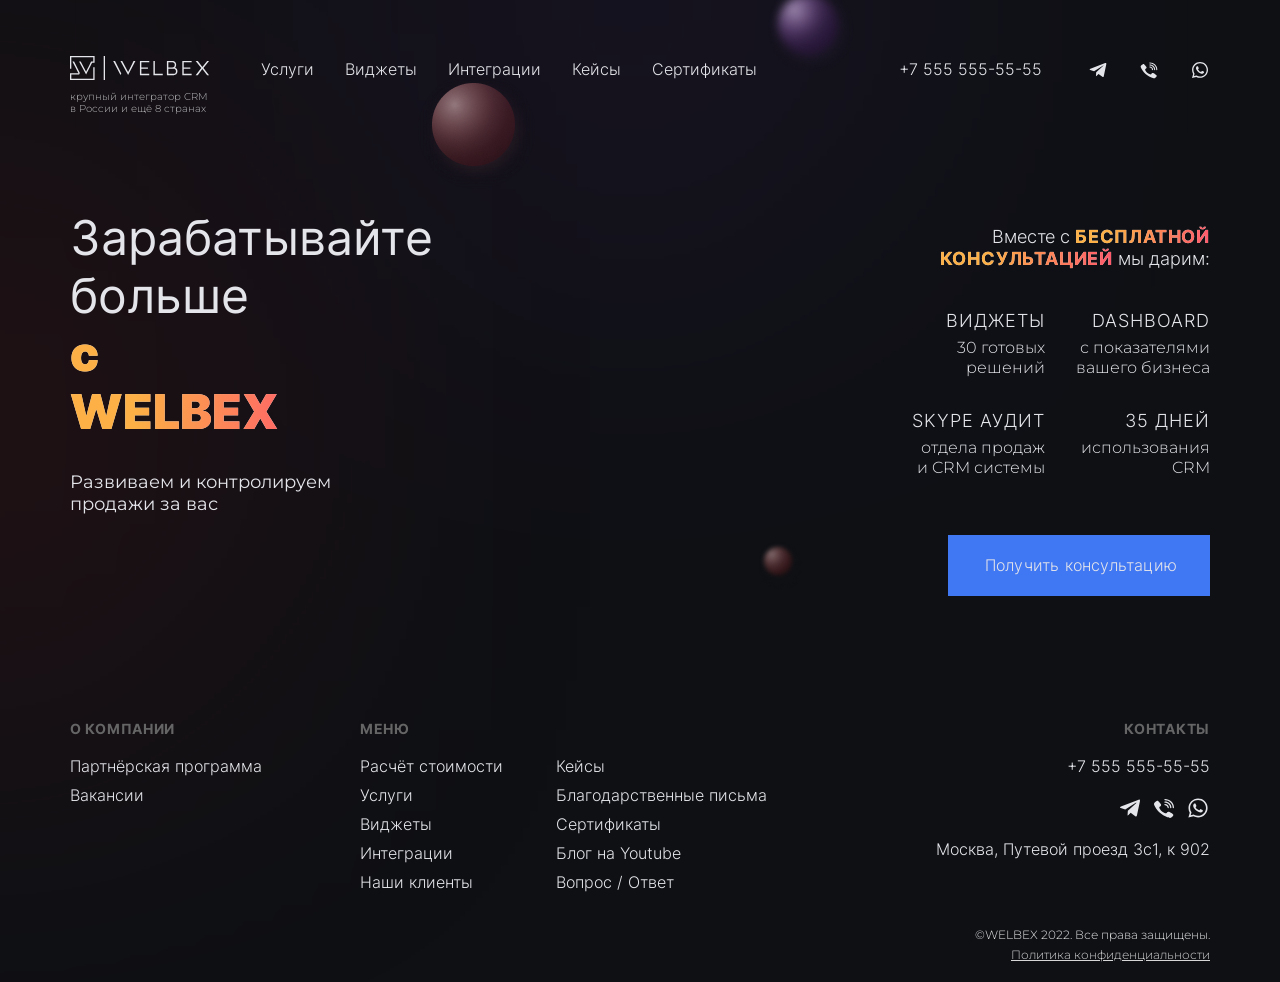
<file: test-task/task2_template/index.html>
<!doctype html>
<html lang="ru">
<head>
    <meta charset="UTF-8">
    <meta name="viewport"
          content="width=device-width, user-scalable=no, initial-scale=1.0, maximum-scale=1.0, minimum-scale=1.0">
    <meta http-equiv="X-UA-Compatible" content="ie=edge">
    <title>Welbex</title>
    <link rel="stylesheet" href="./css/reset.css">
    <link rel="stylesheet" href="./css/style.css">
</head>
<body>
<header class="header">
    <div class="wrapper">
        <div class="header__wrapper">
            <div class="header__logo">
                <a href="/" class="header__logo-link">
                    <img src="./img/svg/logo_welbex.svg" alt="Welbex" class="header__logo-pic">
                </a>
                <p class="header__logo-text">
                    крупный интегратор CRM
                </p>
                <p class="header__logo-text">
                    в Росcии и ещё 8 странах
                </p>
            </div>
            <nav class="header__nav">
                <ul class="header__list">
                    <li class="header__list-item">
                        <a href="#" class="header__link">Услуги</a>
                    </li>
                    <li class="header__list-item">
                        <a href="#" class="header__link">Виджеты</a>
                    </li>
                    <li class="header__list-item">
                        <a href="#" class="header__link">Интеграции</a>
                    </li>
                    <li class="header__list-item">
                        <a href="#" class="header__link">Кейсы</a>
                    </li>
                    <li class="header__list-item">
                        <a href="#" class="header__link">Сертификаты</a>
                    </li>
                </ul>
            </nav>
            <p class="header__phone-number">
                +7 555 555-55-55
            </p>
            <div class="header__messengers">
                <a href="" class="header__messengers-link">
                    <img src="./img/svg/telegram.svg" alt="telegram" class="header__logo-pic">
                </a>
                <a href="" class="header__messengers-link">
                    <img src="./img/svg/viber.svg" alt="viber" class="header__logo-pic">
                </a>
                <a href="" class="header__messengers-link">
                    <img src="./img/svg/whatsapp.svg" alt="whatsapp" class="header__logo-pic">
                </a>
            </div>
        </div>
    </div>
</header>
<div class="content">
    <div class="background">
        <img src="./img/red_light.png" alt="red_light" class="red_light pc_ver">
        <img src="./img/purple_light.png" alt="purple_light" class="purple_light pc_ver">
        <img src="./img/red_ball.png" alt="red_ball" class="red_ball pc_ver">
        <img src="./img/red_small_ball.png" alt="red_small_ball" class="red_small_ball pc_ver">
        <img src="./img/purple_ball.png" alt="purple_ball" class="purple_ball pc_ver">
        <img src="./img/red_light_mob.png" alt="red_light" class="red_light_mob mobile_ver">
        <img src="./img/purple_light_mob.png" alt="purple_light" class="purple_light_mob mobile_ver">
        <img src="./img/purple_ball_mob.png" alt="purple_ball" class="purple_ball_mob mobile_ver">
        <img src="./img/red_ball_mob.png" alt="red_ball" class="red_ball_mob mobile_ver">
    </div>
    <div class="wrapper">
        <div class="content__wrapper">
            <div class="content__intro">
                <h1 class="content__intro-tag">
                    Зарабатывайте больше
                </h1>
                <h1 class="content__intro-company-name">
                    с WELBEX
                </h1>
                <p class="content__intro-task">
                    Развиваем и контролируем продажи за вас
                </p>
            </div>
            <div class="content__consultation">
                <h1 class="content__consultation-title">
                    Вместе с <span>бесплатной</span> <span>консультацией</span> мы дарим:
                </h1>
                <ul class="content__consultation-buns-mobile">
                    <li class="content__-buns-mobile-item">
                        <img src="./img/svg/gradient_line.svg" alt="gradient_line" class="gradient_line">
                        <h1>Skype аудит</h1>
                    </li>
                    <li class="content__-buns-mobile-item">
                        <img src="./img/svg/gradient_line.svg" alt="gradient_line" class="gradient_line">
                        <h1>Dashboard</h1>
                    </li>
                    <li class="content__-buns-mobile-item">
                        <img src="./img/svg/gradient_line.svg" alt="gradient_line" class="gradient_line">
                        <h1>30 виджетов</h1>
                    </li>
                    <li class="content__-buns-mobile-item">
                        <img src="./img/svg/gradient_line.svg" alt="gradient_line" class="gradient_line">
                        <h1>Месяц аmoCRM</h1>
                    </li>
                </ul>
                <div class="content__consultation-buns">
                    <ul class="content__consultation-buns-list">
                        <li class="content__consultation-buns-item left">
                            <h1>
                                Виджеты
                            </h1>
                            <p>
                                30 готовых решений
                            </p>
                        </li>
                        <li class="content__consultation-buns-item left">
                            <h1>
                                Skype Аудит
                            </h1>
                            <p>
                                отдела продаж <br>и CRM системы
                            </p>
                        </li>
                        <li class="content__consultation-buns-item">
                            <h1>
                                Dashboard
                            </h1>
                            <p>
                                с показателями вашего бизнеса
                            </p>
                        </li>
                        <li class="content__consultation-buns-item">
                            <h1>
                                35 дней
                            </h1>
                            <p>
                                использования CRM
                            </p>
                        </li>
                    </ul>
                    <button class="content__consultation-btn">
                        <p class="content__consultation-btn-text">
                            Получить консультацию
                        </p>
                    </button>
                </div>
            </div>
        </div>
    </div>
</div>
<footer class="footer">
    <div class="wrapper">
        <div class="footer__wrapper">
            <figure class="footer__about">
                <figcaption class="footer__about-title">
                    О компании
                </figcaption>
                <ul class="footer__about-list">
                    <li class="footer__about-item">
                        <a href="" class="footer__about-link">
                            Партнёрская программа
                        </a>
                    </li>
                    <li class="footer__about-item">
                        <a href="" class="footer__about-link">
                            Вакансии
                        </a>
                    </li>
                </ul>
            </figure>
            <figure class="footer__menu">
                <figcaption class="footer__menu-title">
                    Меню
                </figcaption>
                <ul class="footer__menu-list">
                    <li class="footer__menu-item">
                        <a href="" class="footer__menu-link">
                            Расчёт стоимости
                        </a>
                    </li>
                    <li class="footer__menu-item">
                        <a href="" class="footer__menu-link">
                            Услуги
                        </a>
                    </li>
                    <li class="footer__menu-item">
                        <a href="" class="footer__menu-link">
                            Виджеты
                        </a>
                    </li>
                    <li class="footer__menu-item">
                        <a href="" class="footer__menu-link">
                            Интеграции
                        </a>
                    </li>
                    <li class="footer__menu-item">
                        <a href="" class="footer__menu-link">
                            Наши клиенты
                        </a>
                    </li>
                    <li class="footer__menu-item mobile_ver">
                        <a href="" class="footer__menu-link">
                            Благодарность клиентов
                        </a>
                    </li>
                    <li class="footer__menu-item">
                        <a href="" class="footer__menu-link">
                            Кейсы
                        </a>
                    </li>
                    <li class="footer__menu-item pc_ver">
                        <a href="" class="footer__menu-link">
                            Благодарственные письма
                        </a>
                    </li>
                    <li class="footer__menu-item">
                        <a href="" class="footer__menu-link">
                            Сертификаты
                        </a>
                    </li>
                    <li class="footer__menu-item">
                        <a href="" class="footer__menu-link">
                            Блог на Youtube
                        </a>
                    </li>
                    <li class="footer__menu-item">
                        <a href="" class="footer__menu-link">
                            Вопрос / Ответ
                        </a>
                    </li>
                </ul>
            </figure>
            <figure class="footer__contacts">
                <figcaption class="footer__contacts-title">
                    Контакты
                </figcaption>
                <ul class="footer__contacts-list">
                    <li class="footer__contacts-item">
                        <p class="phone-number">
                            +7 555 555-55-55
                        </p>
                    </li>
                    <li class="footer__contacts-item">
                        <a href="">
                            <img src="./img/svg/telegram.svg" alt="telegram" class="footer__logo-pic">
                        </a>
                        <a href="">
                            <img src="./img/svg/viber.svg" alt="viber" class="footer__logo-pic">
                        </a>
                        <a href="">
                            <img src="./img/svg/whatsapp.svg" alt="whatsapp" class="footer__logo-pic">
                        </a>
                    </li>
                    <li class="footer__contacts-item">
                        <p class="footer__address">
                            Москва, Путевой проезд 3с1, к 902
                        </p>
                    </li>
                </ul>
            </figure>
        </div>
        <div class="footer__privacy-policy">
            <p class="footer__privacy-policy-c">
                ©WELBEX 2022. Все права защищены.
            </p>
            <a href="" class="footer__privacy-policy-link">
                Политика конфиденциальности
            </a>
        </div>
    </div>
</footer>
</body>
</html>
</file>
<file: test-task/task2_template/css/style.css>
/* montserrat-300 - latin_cyrillic */
@font-face {
    font-family: 'Montserrat';
    font-style: normal;
    font-weight: 300;
    src: local(''),
    url('../fonts/montserrat-v25-latin_cyrillic-300.woff2') format('woff2'), /* Chrome 26+, Opera 23+, Firefox 39+ */
    url('../fonts/montserrat-v25-latin_cyrillic-300.woff') format('woff'); /* Chrome 6+, Firefox 3.6+, IE 9+, Safari 5.1+ */
}
/* montserrat-regular - latin_cyrillic */
@font-face {
    font-family: 'Montserrat';
    font-style: normal;
    font-weight: 400;
    src: local(''),
    url('../fonts/montserrat-v25-latin_cyrillic-regular.woff2') format('woff2'), /* Chrome 26+, Opera 23+, Firefox 39+ */
    url('../fonts/montserrat-v25-latin_cyrillic-regular.woff') format('woff'); /* Chrome 6+, Firefox 3.6+, IE 9+, Safari 5.1+ */
}
/* inter-300 - latin_cyrillic */
@font-face {
    font-family: 'Inter';
    font-style: normal;
    font-weight: 300;
    src: local(''),
    url('../fonts/inter-v12-latin_cyrillic-300.woff2') format('woff2'), /* Chrome 26+, Opera 23+, Firefox 39+ */
    url('../fonts/inter-v12-latin_cyrillic-300.woff') format('woff'); /* Chrome 6+, Firefox 3.6+, IE 9+, Safari 5.1+ */
}
/* inter-regular - latin_cyrillic */
@font-face {
    font-family: 'Inter';
    font-style: normal;
    font-weight: 400;
    src: local(''),
    url('../fonts/inter-v12-latin_cyrillic-regular.woff2') format('woff2'), /* Chrome 26+, Opera 23+, Firefox 39+ */
    url('../fonts/inter-v12-latin_cyrillic-regular.woff') format('woff'); /* Chrome 6+, Firefox 3.6+, IE 9+, Safari 5.1+ */
}
/* inter-500 - latin_cyrillic */
@font-face {
    font-family: 'Inter';
    font-style: normal;
    font-weight: 500;
    src: local(''),
    url('../fonts/inter-v12-latin_cyrillic-500.woff2') format('woff2'), /* Chrome 26+, Opera 23+, Firefox 39+ */
    url('../fonts/inter-v12-latin_cyrillic-500.woff') format('woff'); /* Chrome 6+, Firefox 3.6+, IE 9+, Safari 5.1+ */
}
/* inter-700 - latin_cyrillic */
@font-face {
    font-family: 'Inter';
    font-style: normal;
    font-weight: 700;
    src: local(''),
    url('../fonts/inter-v12-latin_cyrillic-700.woff2') format('woff2'), /* Chrome 26+, Opera 23+, Firefox 39+ */
    url('../fonts/inter-v12-latin_cyrillic-700.woff') format('woff'); /* Chrome 6+, Firefox 3.6+, IE 9+, Safari 5.1+ */
}
/* inter-900 - latin_cyrillic */
@font-face {
    font-family: 'Inter';
    font-style: normal;
    font-weight: 900;
    src: local(''),
    url('../fonts/inter-v12-latin_cyrillic-900.woff2') format('woff2'), /* Chrome 26+, Opera 23+, Firefox 39+ */
    url('../fonts/inter-v12-latin_cyrillic-900.woff') format('woff'); /* Chrome 6+, Firefox 3.6+, IE 9+, Safari 5.1+ */
}
html {
    box-sizing: border-box;
}
*, *::before, *::after {
    box-sizing: inherit;
}
.mobile_ver {
    display: none;
}
body {
    font-family: 'Inter', sans-serif;
    font-style: normal;
    font-size: 16px;
    line-height: 1.2;
    font-weight: normal;
    color: #E4E5EA;
    background-color: #0E1014;
    position: relative;
}
a {
    text-decoration: none;
    color: #E4E5EA;
}
.wrapper {
    max-width: 1140px;
    margin: 0 auto;
}
.content__consultation-buns-mobile {
    display: none;
}
.header__wrapper {
    display: flex;
    flex-wrap: wrap;
    align-items: flex-start;
    justify-content: space-between;
    margin-top: 56px;
}
.header__logo {
    margin-right: 25px;
}
.header__logo-pic {
    margin-bottom: 11px;
}
.header__logo-text {
    width: 165px;
    font-family: 'Montserrat', sans-serif;
    font-style: normal;
    font-weight: 300;
    font-size: 10px;
    line-height: 12px;
    color: #bcbcbe;
}
.header__list {
    display: flex;
    flex-wrap: wrap;
    margin-right: 140px;
}
.header__list-item {
    font-weight: 300;
    font-size: 16px;
    margin-right: 31px;
}
.header__list-item:last-child {
    margin-right: 0 ;
}
.header__phone-number {
    margin-right: 45px;
    font-weight: 300;
}
.header__phone-number,
.header__messengers,
.header__list-item {
    margin-top: 4px;
}
.header__messengers-link {
    margin-right: 26px;
}
.header__messengers-link img {
    width: 20px;
}
.header__messengers-link:last-child {
    margin-right: 0;
}
.footer {
    margin-top: 124px;
    padding-bottom: 20px;
}
.footer__wrapper {
    display: flex;
    flex-wrap: wrap;
    align-items: flex-start;
    margin-top: 61px;
}
.footer__about-title,
.footer__menu-title,
.footer__contacts-title {
    font-weight: 700;
    font-size: 14px;
    text-transform: uppercase;
    margin-bottom: 20px;
    color: #656566;
    line-height: 17px;
    letter-spacing: 0.05em;
}
.footer__about-item,
.footer__menu-item,
.footer__contacts-item {
    font-style: normal;
    font-weight: 300;
    font-size: 16px;
    line-height: 19px;
    margin-bottom: 10px;
}
.footer__about {
    margin-right: 98px;
}
.footer__menu-list {
    columns: 2;
    -webkit-columns: 2;
    -moz-columns: 2;
}
.footer__menu-item {
    width: 144px;
    margin-right: 36px;
    white-space: nowrap;
}
.footer__contacts {
    margin-left:auto
}
.footer__contacts-title,
.footer__contacts-item,
.footer__contacts-list,
.footer__address,
.footer__privacy-policy {
    text-align: right;
}
.footer__logo-pic {
    margin-left: 5px;
}
.footer__contacts-item {
    margin-bottom: 20px;
}
.footer__privacy-policy {
    font-family: 'Montserrat', sans-serif;
    font-weight: 300;
    font-size: 12px;
    line-height: 15px;
    margin-top: 25px;
}
.footer__privacy-policy-c {
    margin-bottom: 5px;
    color: #e8e8e8;
    font-style: normal;
}
.footer__privacy-policy-link {
    color: #d7d7d7;
    font-style: normal;
    text-decoration: underline;
}
.content {
    margin-top: 94px;
}
.content__wrapper {
    display: flex;
    justify-content: space-between;
}
.content__intro-tag {
    font-style: normal;
    font-weight: 400;
    font-size: 48px;
    line-height: 58px;
    width: 362px;
}
.content__intro-company-name {
    font-style: normal;
    font-weight: 900;
    font-size: 48px;
    line-height: 58px;
    background: linear-gradient(92deg, #FCB045 27.14%, #FF3F78 121.36%), #E4E5EA;
    -webkit-background-clip: text;
    -webkit-text-fill-color: transparent;
    width: 247px;
}
.content__intro-task {
    font-family: 'Montserrat', sans-serif;
    font-style: normal;
    font-weight: 400;
    font-size: 18px;
    line-height: 22px;
    margin-top: 30px;
    width: 275px;
}
.content__consultation {
    display: flex;
    flex-direction: column;
    text-align: right;
    margin-top: 17px;
}
.content__consultation-title {
    font-style: normal;
    font-weight: 300;
    font-size: 18px;
    line-height: 22px;
    max-width: 300px;
}
.content__consultation-title span {
    background: linear-gradient(92deg, #FCB045 27.14%, #FF3F78 121.36%), #E4E5EA;
    -webkit-background-clip: text;
    -webkit-text-fill-color: transparent;
    text-transform: uppercase;
    font-weight: 700;
    letter-spacing: 0.05rem;
}
.content__consultation-buns-list {
    margin-top: 40px;
    display: flex;
    flex-direction: column;
    flex-wrap: wrap;
    height: 210px;
}
.content__consultation-buns-item {
    display: flex;
    flex-direction: column;
    margin-bottom: 32px;
    width: 150px;
    text-align: right;
}
.content__consultation-buns-item h1 {
    font-style: normal;
    font-weight: 300;
    font-size: 18px;
    line-height: 22px;
    text-transform: uppercase;
    margin-bottom: 6px;
    letter-spacing: 1px;
}
.content__consultation-buns-item p {
    font-family: 'Montserrat', serif;
    font-style: normal;
    font-weight: 300;
    font-size: 16px;
    line-height: 20px;
}
.content__consultation-buns-item.left {
    padding-right: 15px;
}
.content__consultation-btn {
    margin-top: 15px;
    width: 262px;
    height: 61px;
    background: #4077F3;
    border: none;
}
.content__consultation-btn-text {
    font-family: 'Inter', serif;
    font-style: normal;
    font-weight: 300;
    font-size: 16px;
    line-height: 19px;
    letter-spacing: 0.2px;
    color: #E4E5EA;
    padding-left: 4px;
}
.red_light {
    position: absolute;
    width: 311px;
    height: 311px;
    left: -182px;
    top: 211px;
    background: #961A1A;
    opacity: 0.5;
    z-index: -1;
    filter: blur(196px);
}
.purple_light {
    position: absolute;
    width: 259px;
    height: 259px;
    left: 502px;
    top: -184px;
    background: #833AB4;
    opacity: 0.4;
    filter: blur(196px);
    z-index: -1;
}
.red_ball {
    position: absolute;
    left: 418px;
    top: 16px;
    border-radius: 50%;
    backdrop-filter: blur(20px);
    shape-rendering: crispEdges;
    z-index: -1;
}
.purple_ball {
    position: absolute;
    left: 764px;
    top: -60px;
    z-index: -1;
}
.red_small_ball {
    position: absolute;
    left: 750px;
    top: 480px;
    z-index: -1;
}
@media screen and (max-width: 480px){
    body {
        background-color: #1A1421;

    }
    .wrapper {
        max-width: 293px;
    }
    .mobile_ver {
        display: block;
    }
    .header__logo,
    .header__phone-number,
    .header__messengers,
    .header__list-item:last-child,
    .content__consultation-buns-list,
    .content__consultation-buns-item p,
    .content__consultation-btn,
    .pc_ver {
        display: none;
    }
    header {
        display: flex;
        text-align: left;
        justify-content: center;
        align-items: center;
        position: fixed;
        top: 0;
        height: 55px;
        background-color: #0E1014;
        width: 100%;
    }
    .header__wrapper {
        margin: 0;
    }
    .header__nav {
        width: 100%;
    }
    .header__list {
        margin: 0;
        flex-wrap: nowrap;
    }
    .header__list-item {
        font-size: 12px;
        line-height: 15px;
        margin: 0 9px 0 9px;
        text-transform: uppercase;
        font-weight: 400;
    }
    .header__list-item:first-child {
        margin-left: 2px;
    }
    .content__wrapper {
        display: flex;
        flex-wrap: wrap;
        flex-direction: column;
        width: 292px;
    }
    .content__intro {
        text-align: left;
    }
    .content__intro-tag {
        font-weight: 400;
        font-size: 36px;
        line-height: 44px;
        text-align: left;
        width: 100%;
    }
    .content__intro-company-name {
        font-size: 36px;
        line-height: 44px;
    }
    .content__intro-task {
        line-height: 22px;
        margin-top: 15px;
    }
    .content__consultation {
        text-align: left;
        margin-top: 45px;
    }
    .content__consultation-title span {
        text-transform: none;
        font-weight: 700;
        letter-spacing: 0;
    }
    .content__consultation-buns-mobile {
        display: flex;
        flex-direction: column;
        flex-wrap: wrap;
        margin-top: 20px;
        width: 280px;
        height: 60px;
    }
    .content__-buns-mobile-item {
        display: flex;
        flex-wrap: wrap;
        font-family: 'Montserrat', sans-serif;
        font-style: normal;
        font-weight: 400;
        font-size: 13px;
        line-height: 16px;
        letter-spacing: 0.05em;
        text-transform: uppercase;
        margin: 0 2px 14px 0;
    }
    .gradient_line {
        margin-right: 5px;
    }
    .footer {
        background-color: #0E1014;
        margin-top: 46px;
        padding-bottom: 60px;
    }
    .footer__wrapper {
        margin-top: 0;
    }
    .footer__menu-item {
        font-weight: 400;
        font-size: 14px;
        line-height: 17px;
        width: 100px;
        margin-right: 16px;
    }
    .footer__about-title {
        margin-top: 41px;
        font-size: 12px;
    }
    .footer__about-list {
        margin-top: 20px;
    }
    .footer__about-item {
        font-size: 14px;
        line-height: 17px;
    }
    .footer__menu-title {
        margin-top: 20px;
        font-size: 12px;
    }
    .footer__menu-item {
        width: 123px;
        white-space: normal;
        font-weight: 400;
        font-size: 14px;
        line-height: 17px;
        margin-right: 10px;
    }
    .footer__contacts {
        text-align: left;
        margin-left: 0;
    }
    .footer__contacts-title,
    .phone-number,
    .footer__contacts-item,
    .footer__address,
    .footer__privacy-policy {
        text-align: left;
    }
    .footer__contacts-title {
        margin-top: 20px;
        font-size: 12px;
    }
    .footer__contacts-item {
        margin-bottom: 10px;
    }
    .footer__logo-pic {
        margin-left: 0;
        margin-right: 5px;
        width: 24px;
    }
    .footer__address {
        font-size: 14px;
    }
    .phone-number {
        font-size: 16px;
        font-weight: 500;
    }
    .footer__privacy-policy {
        margin-top: 40px;
    }
    .red_light_mob {
        position: absolute;
        z-index: -1;
        top: 0;
        left: 0;
        opacity: 0.5;
        filter: blur(196px);
    }
    .purple_light_mob {
        position: absolute;
        z-index: -1;
        top: -40px;
        right: 0;
        opacity: 0.5;
        filter: blur(196px);
    }
    .purple_ball_mob {
        position: absolute;
        z-index: -1;
        right: 0;
        top: 180px;
        filter: blur(6px);
    }
    .red_ball_mob {
        position: absolute;
        z-index: -2;
        top: 350px;
        left: 10px;
        filter: blur(8px);
    }
}
</file>
